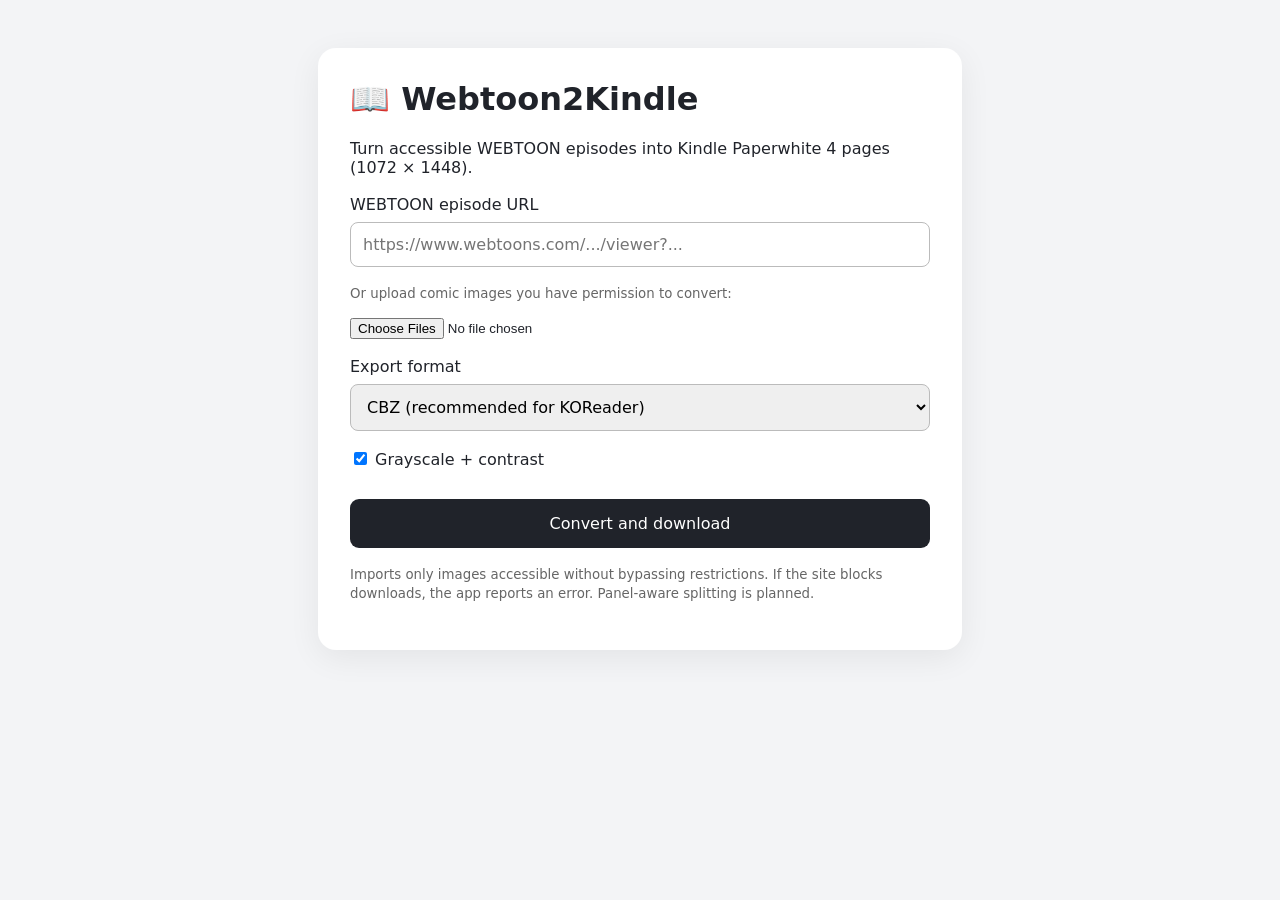
<file: templates/index.html>
<!doctype html>
<html lang="en">
  <head>
    <meta charset="utf-8" />
    <meta name="viewport" content="width=device-width,initial-scale=1" />
    <title>Webtoon2Kindle</title>
    <style>
      body {
        font: 16px system-ui;
        background: #f3f4f6;
        color: #20232a;
        margin: 0;
        padding: 48px 16px;
      }
      .card {
        max-width: 580px;
        margin: auto;
        background: white;
        padding: 32px;
        border-radius: 18px;
        box-shadow: 0 8px 32px #0001;
      }
      h1 {
        margin-top: 0;
      }
      label {
        display: block;
        margin: 18px 0 8px;
      }
      input[type="url"],
      select {
        width: 100%;
        box-sizing: border-box;
        padding: 12px;
        border: 1px solid #bbb;
        border-radius: 8px;
        font: inherit;
      }
      input[type="file"] {
        max-width: 100%;
      }
      button {
        background: #20232a;
        color: white;
        border: 0;
        padding: 15px 20px;
        border-radius: 9px;
        cursor: pointer;
        width: 100%;
        margin-top: 22px;
        font: inherit;
      }
      small {
        color: #666;
      }
    </style>
  </head>
  <body>
    <main class="card">
      <h1>📖 Webtoon2Kindle</h1>
      <p>
        Turn accessible WEBTOON episodes into Kindle Paperwhite 4 pages (1072 ×
        1448).
      </p>
      <form action="/convert" method="post" enctype="multipart/form-data">
        <label for="url">WEBTOON episode URL</label
        ><input
          id="url"
          name="url"
          type="url"
          placeholder="https://www.webtoons.com/.../viewer?..."
        />
        <p>
          <small>Or upload comic images you have permission to convert:</small>
        </p>
        <input
          id="images"
          type="file"
          name="images"
          accept="image/png,image/jpeg,image/webp"
          multiple
        /><label for="format">Export format</label
        ><select id="format" name="format">
          <option value="cbz">CBZ (recommended for KOReader)</option>
          <option value="pdf">PDF</option></select
        ><label
          ><input type="checkbox" name="grayscale" checked /> Grayscale +
          contrast</label
        ><button type="submit">Convert and download</button>
      </form>
      <p>
        <small
          >Imports only images accessible without bypassing restrictions. If the
          site blocks downloads, the app reports an error. Panel-aware splitting
          is planned.</small
        >
      </p>
    </main>
  </body>
</html>
</file>
